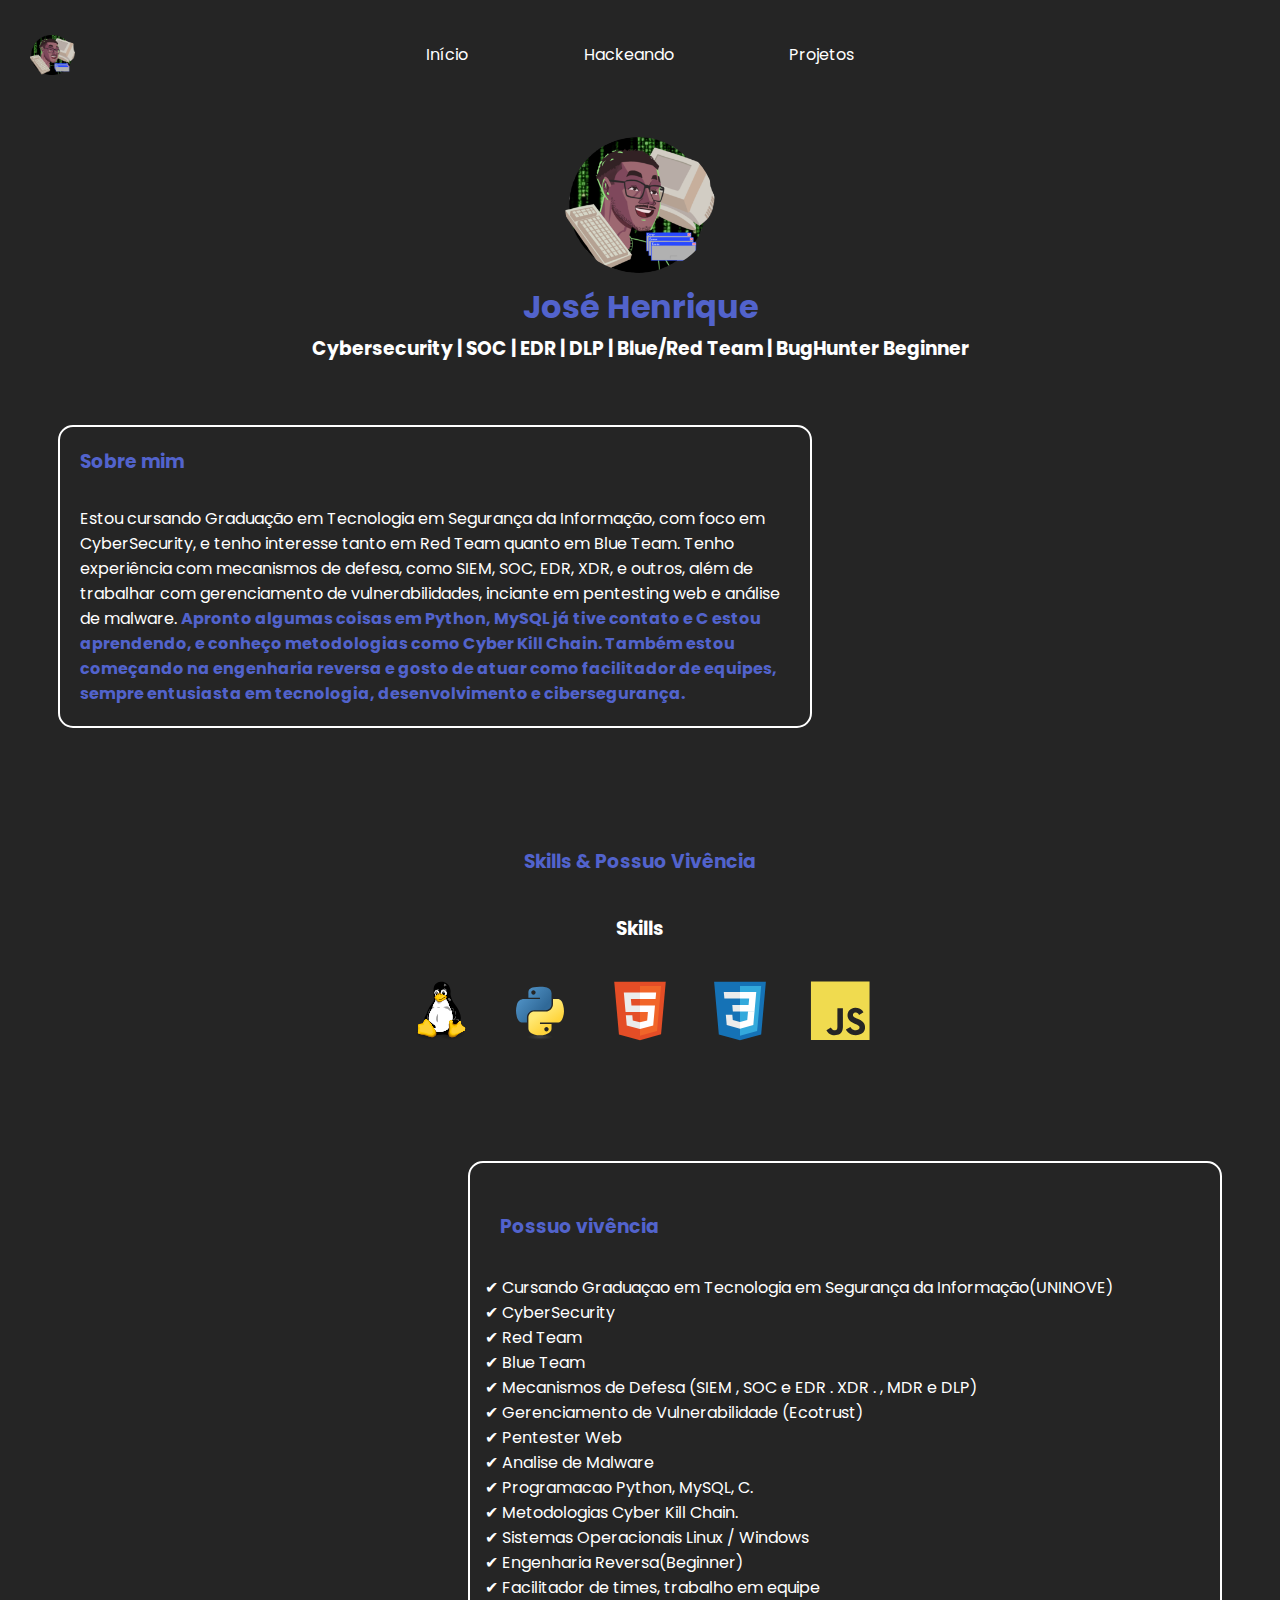
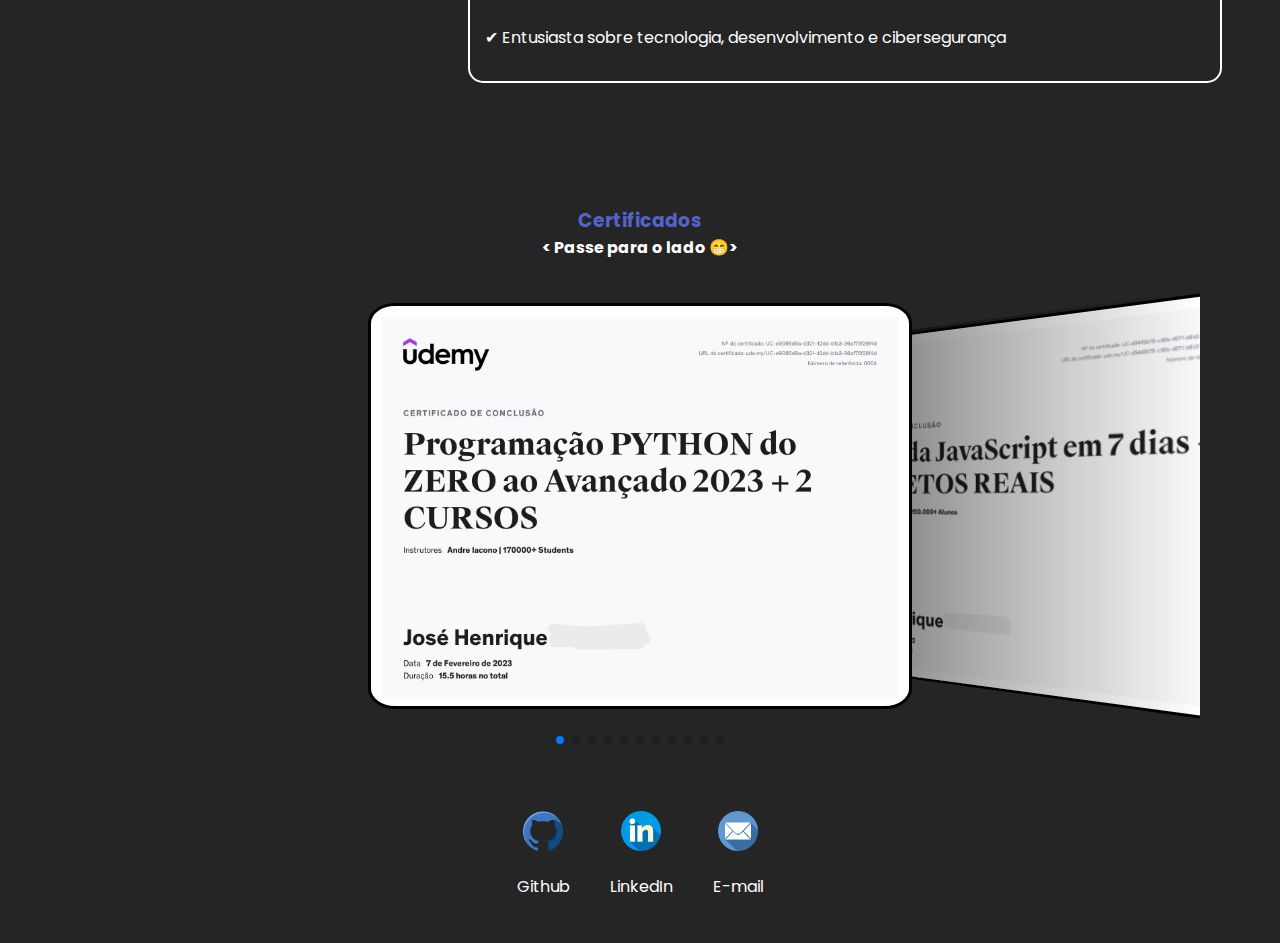
<file: index.html>
<!DOCTYPE html>
<html lang="en">

<head>
    <meta charset="UTF-8">
    <meta http-equiv="X-UA-Compatible" content="IE=edge">
    <meta name="viewport" content="width=device-width, initial-scale=1.0">
    <link rel="shortcut icon" href="./src/img/ico/img-ico.ico" type="image/x-icon">

    <title>José Henrique</title>


    <link rel="stylesheet" href="./src/css/swiper-bundle.min.css">
    <link rel="stylesheet" href="./src/css/index.css">
    <link rel="stylesheet" href="./src/css/media-index.css">
    <link href='https://fonts.googleapis.com/css?family=Poppins' rel='stylesheet'>

</head>

<body>

    <nav class="menu-superior">

        <button class="btn-menu">&#9776;</button>

        <ul class="edit-ul-menu">
            <li class="edit-logo-menu">
                    <img class="logo-menu" src="./src/img/ico/img-ico.ico" alt="logo-menu">
            </li>
            <li class="edit-li-menu">
                <a class="edit-link-paginas" href="./index.html">
                    <p class="option-menu">Início</p>
                </a>
            </li>
            <li class="edit-li-menu">
                <a class="edit-link-paginas" href="./html/hackeando.html">
                    <p class="option-menu">Hackeando</p>
                </a>
            </li>
            </li>
            <li class="edit-li-menu">
                <a class="edit-link-paginas" href="./html/projetos.html">
                    <p class="option-menu">Projetos</p>
                </a>
            </li>
            <!-- <li class="edit-li-menu">
                <a class="edit-link-paginas" href="./html/contato.html">
                    <p class="option-menu">Contato</p>
                </a>
            </li> -->
            
        </ul>
    </nav>

    <div class="container">

        <nav>
            <div class="profile-center">
                <img class="img-profile" src="./src/img/ico/img-ico.ico" alt="foto-de-perfil">

                <h1 class="name-edit">José Henrique</h1>
                <h3 class="name-profissao">Cybersecurity | SOC | EDR | DLP | Blue/Red Team | BugHunter Beginner</h3> <br>
            </div>
        </nav>

        <main>
            <div class="sobre-mim-container">
                <h3 class="sobre-mim-title">Sobre mim</h3>
                <p class="sobre-mim-texto">
                    Estou cursando Graduação em Tecnologia em Segurança da Informação, com foco em CyberSecurity, 
                    e tenho interesse tanto em Red Team quanto em Blue Team. Tenho experiência com mecanismos de 
                    defesa, como SIEM, SOC, EDR, XDR, e outros, além de trabalhar com gerenciamento de vulnerabilidades, 
                    inciante em pentesting web e análise de malware.
                    
                    <strong class="sobre-mim-bold">Apronto algumas coisas em Python, MySQL já tive contato e C estou aprendendo, 
                        e conheço metodologias como Cyber Kill Chain. Também estou começando na engenharia reversa e gosto de atuar como 
                         facilitador de equipes, sempre entusiasta em tecnologia, desenvolvimento e cibersegurança.
                    </strong>
            </div>
            <div class="container-skills">
                <h3 class="skills">Skills & Possuo Vivência</h3>

                <h3 class="skill-title">Skills</h3>
                <div class="icones-tecnologias">
                    <img src="./src/img/skills/linux-original.svg" alt="icon-linux" class="icon-linux">
                    <img src="./src/img/skills/python-original.svg" alt="icon-python" class="icon-python">
                    <img src="./src/img/skills/html5-original.svg" alt="icon-html" class="icon-html">
                    <img src="./src/img/skills/css3-original.svg" alt="icon-css" class="icon-css">
                    <img src="./src/img/skills/javascript-plain.svg" alt="icon-js" class="icon-js">

                    <!-- <img src="./src/img/skills/linguagem-c" alt="icon-c" class="icon-c"> -->

                </div>
            </div>


            <div class="possuo-vivencia-container">
                <div class="possuo-vivencia">
                    <h3 class="title-vivencia">Possuo vivência</h3>
                    <p>
                        ✔ Cursando Graduaçao em Tecnologia em Segurança da Informação(UNINOVE)<br>
                        ✔ CyberSecurity<br>
                        ✔ Red Team<br>
                        ✔ Blue Team<br>
                        ✔ Mecanismos de Defesa (SIEM , SOC e EDR . XDR . , MDR e DLP)<br>
                        ✔ Gerenciamento de Vulnerabilidade (Ecotrust)<br>
                        ✔ Pentester Web<br>
                        ✔ Analise de Malware<br>
                        ✔ Programacao Python, MySQL, C.<br>
                        ✔ Metodologias Cyber Kill Chain.<br>
                        ✔ Sistemas Operacionais Linux / Windows<br>
                        ✔ Engenharia Reversa(Beginner)<br>
                        ✔ Facilitador de times, trabalho em equipe<br>
                    <br>
                        ✔ Entusiasta sobre tecnologia, desenvolvimento e cibersegurança
                    </p>
                </div>
            </div>
        </main>

        <br><br><br><br><br><br><br><br><br>

        <div class="certificados">
            <h3 class="certificado-edit">Certificados</h3>
            <h4 class="certificado-comportamento">
                < Passe para o lado 😁>
            </h4>
        </div>
        <main class="certificado-edit">
            <div class="slide-container swiper" src="./Pictures/wallpaper.png">
                <div class="slide-content">
                    <div class="card-wrapper swiper-wrapper">
                        <div class="card-image swiper-slide">
                            <img src="./src/certificados/python.jpg" alt="img-certificado" class="card-img">
                        </div>
                        <div class="card-image swiper-slide">
                            <img src="./src/certificados/js-sete-dias.png" alt="img-certificado" class="card-img">
                        </div>
                        <div class="card-image swiper-slide">
                            <img src="./src/certificados/deepweb.png" alt="img-certificado" class="card-img">
                        </div>
                        <div class="card-image swiper-slide">
                            <img src="./src/certificados/p-bi.png" alt="img-certificado" class="card-img">
                        </div>
                        <div class="card-image swiper-slide">
                            <img src="./src/certificados/dropsuite.png" alt="img-certificado" class="card-img">
                        </div>
                        <div class="card-image swiper-slide">
                            <img src="./src/certificados/mysql.png" alt="img-certificado" class="card-img">
                        </div>
                        <div class="card-image swiper-slide">
                            <img src="./src/certificados/admin-google.png" alt="img-certificado" class="card-img">
                        </div>
                        <div class="card-image swiper-slide">
                            <img src="./src/certificados/admin-office.png" alt="img-certificado" class="card-img">
                        </div>
                        <div class="card-image swiper-slide">
                            <img src="./src/certificados/office-essencial.png" alt="img-certificado" class="card-img">
                        </div>
                        <div class="card-image swiper-slide">
                            <img src="./src/certificados/hacking-one.png" alt="img-certificado" class="card-img">
                        </div>
                        <div class="card-image swiper-slide">
                            <img src="./src/certificados/logica-de-programacao.png" alt="img-certificado"
                            class="card-img">
                        </div>
                        <!-- <div class="card-image swiper-slide">
                            <img src="./src/certificados/partner-1.png" alt="img-certificado" class="card-img">
                        </div>
                        <div class="card-image swiper-slide">
                            <img src="./src/certificados/partner-2.png" alt="img-certificado" class="card-img">
                        </div> -->
                    </div>
                </div>
                <div class="swiper-pagination"></div>
            </div>

        </main>

        <footer>
            <a class="git-svg" href="https://github.com/t1lt4s" target="_blank" rel="noopener noreferrer">
                <img src="./src/img/github.png" alt="foto-github">
                <p>Github</p>
            </a>
            <a href="https://www.linkedin.com/in/j-henrique/" target="_blank" rel="noopener noreferrer">
                <img src="./src/img/linkedin.png" alt="foto-linkedin">
                <p>LinkedIn</p>
            </a>
            <a href="mailto:henriqueteles.contato@gmail.com" target="_blank" rel="noopener noreferrer">
                <img src="./src/img/email.png" alt="foto-email">
                <p>E-mail</p>
            </a>
        </footer>
    </div>

</body>


<script src="./src/js/swiper-dois-bundle.min.js"></script>
<script src="./src/js/script.js"></script>

</html>
</file>
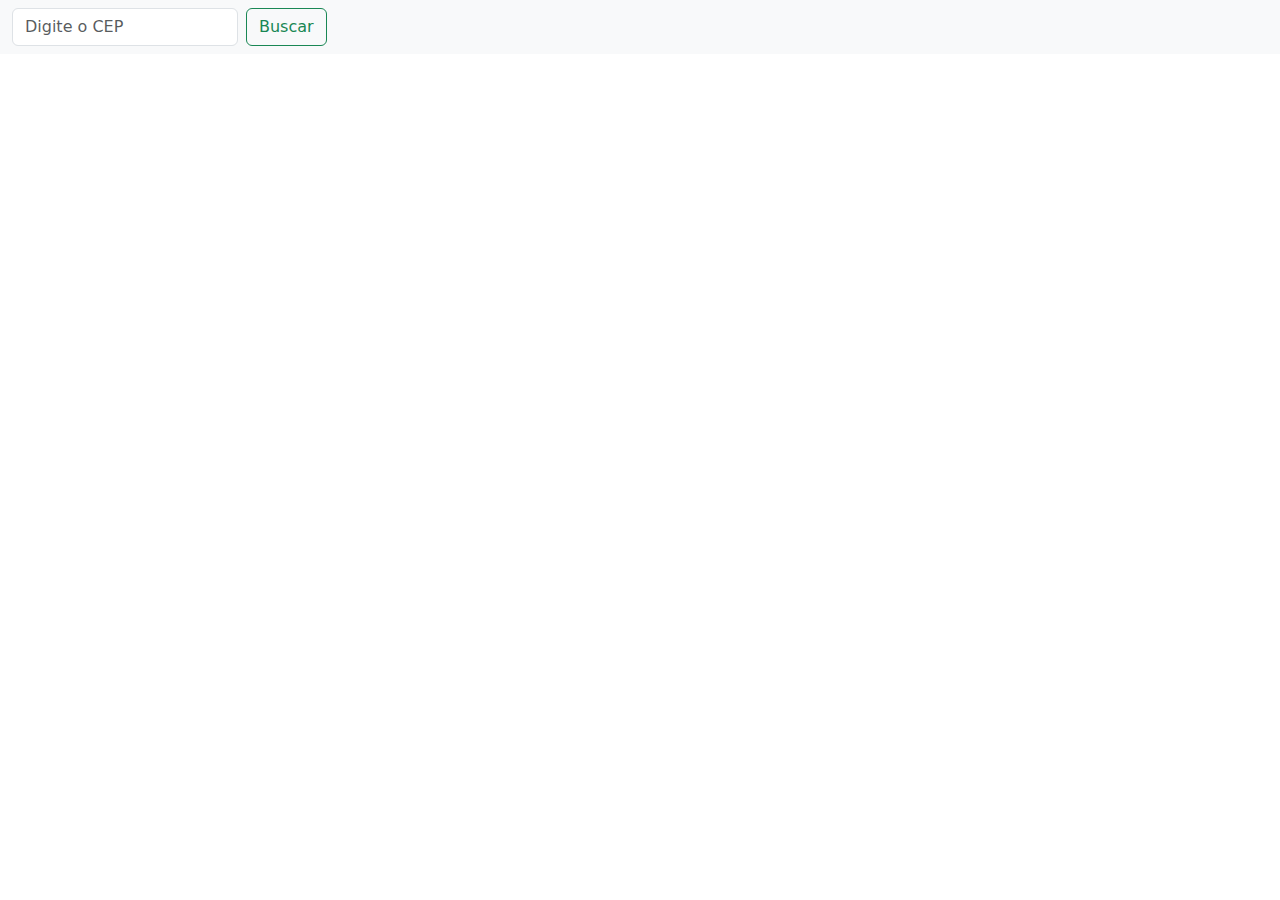
<file: Projetos/index.html>
<!doctype html>
<html lang="pt-br">

<head>
    <meta charset="utf-8">
    <meta name="viewport" content="width=device-width, initial-scale=1">
    <title>Consultar CEP</title>
    <link href="https://cdn.jsdelivr.net/npm/bootstrap@5.3.3/dist/css/bootstrap.min.css" rel="stylesheet"
        integrity="sha384-QWTKZyjpPEjISv5WaRU9OFeRpok6YctnYmDr5pNlyT2bRjXh0JMhjY6hW+ALEwIH" crossorigin="anonymous">
</head>

<body>

    <nav class="navbar bg-body-tertiary">
        <div class="container-fluid">
            <form class="d-flex" role="search">
                <input class="form-control me-2" type="search" placeholder="Digite o CEP" aria-label="Search">
                <button class="btn btn-outline-success" type="submit">Buscar</button>
            </form>
        </div>
    </nav>


    <script src="https://cdn.jsdelivr.net/npm/bootstrap@5.3.3/dist/js/bootstrap.bundle.min.js"
        integrity="sha384-YvpcrYf0tY3lHB60NNkmXc5s9fDVZLESaAA55NDzOxhy9GkcIdslK1eN7N6jIeHz"
        crossorigin="anonymous"></script>
</body>

</html>
</file>
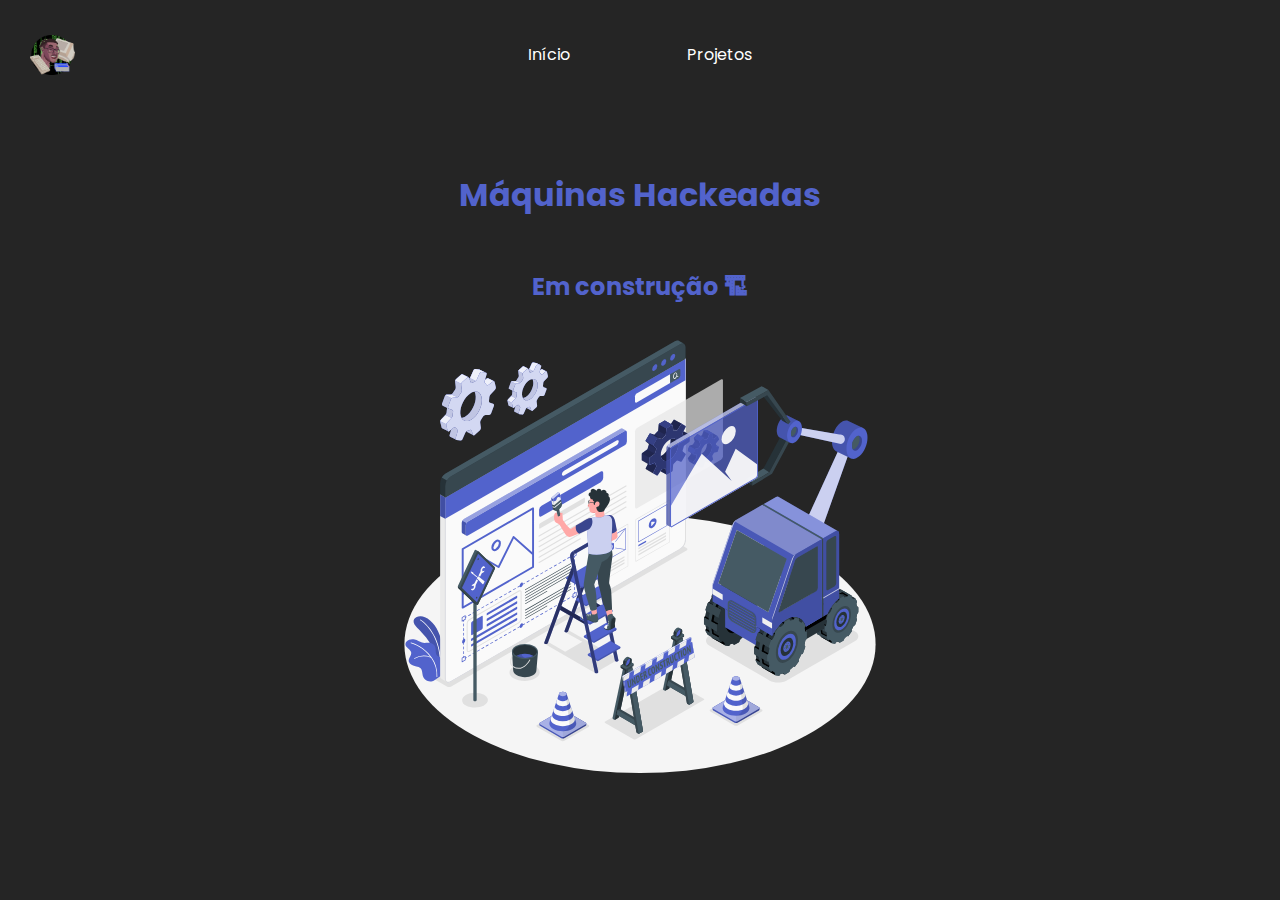
<file: html/hackeando.html>
<!DOCTYPE html>
<html lang="en">

<head>
    <meta charset="UTF-8">
    <meta http-equiv="X-UA-Compatible" content="IE=edge">
    <meta name="viewport" content="width=device-width, initial-scale=1.0">
    <link rel="shortcut icon" href="../src/img/ico/img-ico.ico" type="image/x-icon">

    <title>Hackeando</title>

    <link rel="stylesheet" href="../src/css/projetos.css">

    <!-- Response page -->
    <link rel="stylesheet" href="../src/css/media-projetos.css">

    <!-- Estilo da fonte -->
    <link href='https://fonts.googleapis.com/css?family=Poppins' rel='stylesheet'>
</head>

<body>

    <nav class="menu-superior">

        <button class="btn-menu">&#9776;</button>

        <ul class="edit-ul-menu">
            <li class="edit-logo-menu">
                <img class="logo-menu" src="../src/img/ico/img-ico.ico" alt="logo-menu">
            </li>
            <li class="edit-li-menu">
                <a class="edit-link-paginas" href="../index.html">
                    <p class="option-menu">Início</p>
                </a>
            </li>
            <li class="edit-li-menu">
                <a class="edit-link-paginas" href="../html/projetos.html">
                    <p class="option-menu">Projetos</p>
                </a>
            </li>

        </ul>
    </nav>

    <div class="title-projects">
        <h1>Máquinas Hackeadas</h1>
        <h2>Em construção 🏗 </h2>

    </div>
    
    <div class="img-contruction-2">
        <img src="../src/img/others/construction.svg" alt="img-contruction">
    </div>

    <br>

    <div class="container"></div>
    <main class="projects-edit">
        <div class="card-projects">

            <!-- <div class="card-image">
                <img src="../src/img/projetos/thumb.png" alt="img-teste" target="_blank"
                    href="https://tiltasx64.github.io/first-login-page/" class="card-img">
                <a href="https://github.com/DevHTeles/first-login-page" target="_blank"><button
                        class="redirect-edit">Github</button></a>
                <a href="https://tiltasx64.github.io/first-login-page/" target="_blank"><button
                        class="redirect-edit">Site</button></a>
            </div> -->

        </div>
        </div>



    </main>
    </div>

</body>


<!-- Script JS -->
<script src="../src/js/projeto-js/script-projeto.js"></script>

</html>
</file>
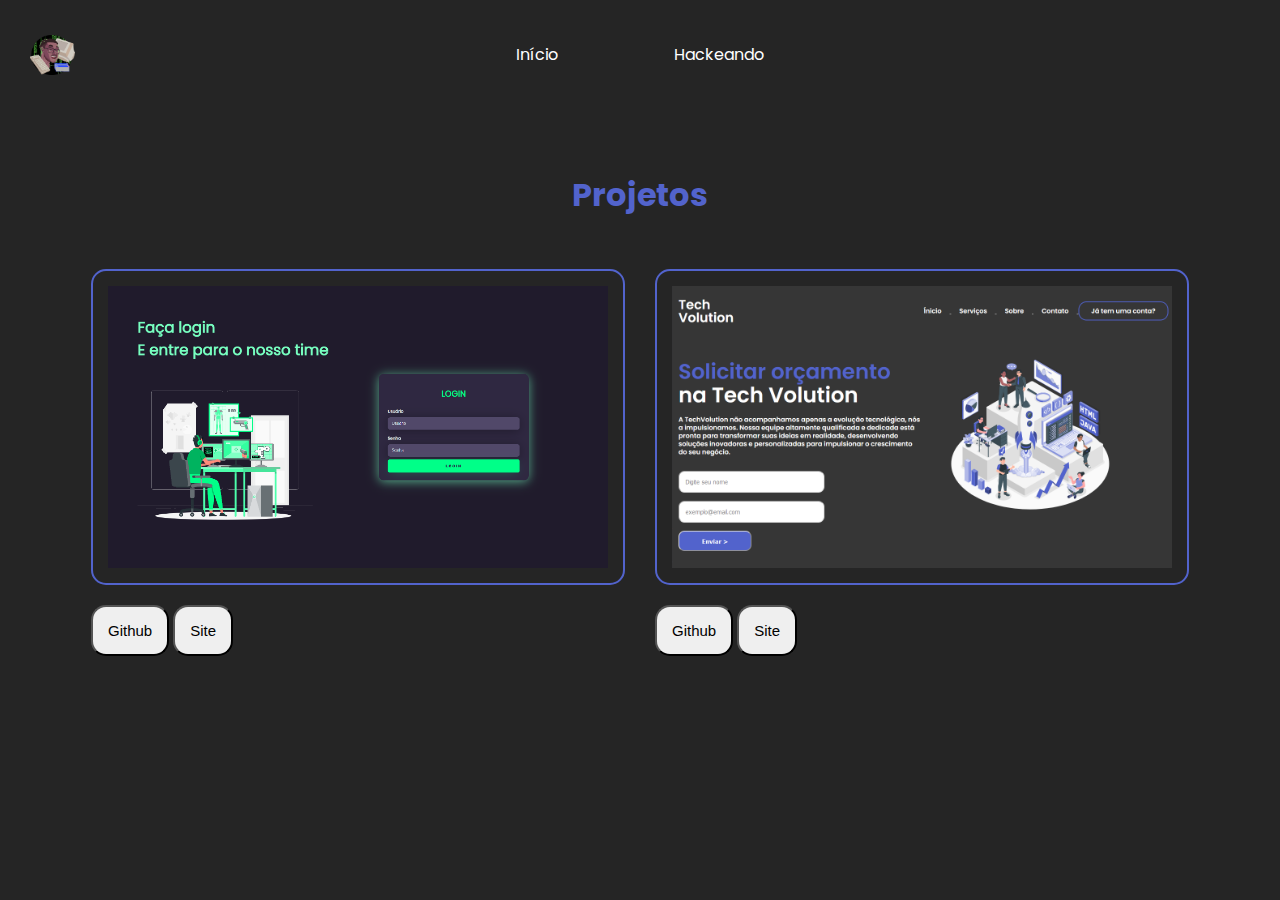
<file: html/projetos.html>
<!DOCTYPE html>
<html lang="en">

<head>
    <meta charset="UTF-8">
    <meta http-equiv="X-UA-Compatible" content="IE=edge">
    <meta name="viewport" content="width=device-width, initial-scale=1.0">
    <link rel="shortcut icon" href="../src/img/ico/img-ico.ico" type="image/x-icon">
    
    <title>Projetos</title>

    <link rel="stylesheet" href="../src/css/projetos.css">

    <!-- Response page -->
    <link rel="stylesheet" href="../src/css/media-projetos.css">

    <!-- Estilo da fonte -->
    <link href='https://fonts.googleapis.com/css?family=Poppins' rel='stylesheet'>
</head>

<body>

    <nav class="menu-superior">

        <button class="btn-menu">&#9776;</button>

        <ul class="edit-ul-menu">
            <li class="edit-logo-menu">
                    <img class="logo-menu" src="../src/img/ico/img-ico.ico" alt="logo-menu">
            </li>
            <li class="edit-li-menu">
                <a class="edit-link-paginas" href="../index.html">
                    <p class="option-menu">Início</p>
                </a>
                </li>
            <li class="edit-li-menu">
                <a class="edit-link-paginas" href="../html/hackeando.html">
                    <p class="option-menu">Hackeando</p>
                </a>
            </li>
            <!-- <li class="edit-li-menu">
                <a class="edit-link-paginas" href="../html/contato.html">
                    <p class="option-menu">Contato</p>
                </a>
            </li> -->
        </ul>
    </nav>

    <div class="title-projects">
        <h1>Projetos</h1>

    </div>


    <div class="container">
        <main class="projects-edit">
            <div class="card-projects">

                <div class="card-image">
                    <img src="../src/img/projetos/thumb.png" alt="img-teste" target="_blank"
                        href="https://t1lt4s.github.io/first-login-page/" class="card-img">
                    <a href="https://github.com/t1lt4s/first-login-page" target="_blank"><button
                            class="redirect-edit">Github</button></a>
                    <a href="https://t1lt4s.github.io/first-login-page/" target="_blank"><button
                            class="redirect-edit">Site</button></a>
                </div>

                <div class="card-image">
                    <img src="../src/img/projetos/thumb02.png" alt="img-teste" target="_blank"
                        href="https://t1lt4s.github.io/first-login-page/" class="card-img">
                    <a href="https://github.com/t1lt4s/tech-volution-landing-page" target="_blank"><button
                            class="redirect-edit">Github</button></a>
                    <a href="https://t1lt4s.github.io/tech-volution-landing-page/" target="_blank"><button
                            class="redirect-edit">Site</button></a>
                </div>

            </div>
    </div>



    </main>
    </div>

</body>


<!-- Script JS -->
<script src="../src/js/projeto-js/script-projeto.js"></script>

</html>
</file>
<file: src/css/index.css>
body{
    font-family: 'poppins', sans-serif;
    color: white;
    background-color: rgb(37, 37, 37);
}
ul{
    display: flex;
    justify-content: space-between;
    list-style-type: none;
    align-items: center;
    padding: 16px;
}
a{
    color: white;
    text-decoration: none;
}


.img-profile{
    width: 150px;
    right: 150px;
    border-radius: 50%;
}
.name-edit{
    margin: 3px;
    color: #5263CC ;
}
.name-profissao{
    margin: 2px;
    color: white;
}
.profile-center{
    text-align: center;
}


.menu-superior{
    background-color: rgb(37, 37, 37);
    padding: 0 0px;
    justify-content: space-between;
    align-items: center;
}
.edit-logo-menu{
    position: absolute;
    left: 20px;
    top: 20px;
}
.logo-menu{
    width: 45px;
    height: 40px;
    margin-top: 15px;
    margin-left: 10px;
}
.edit-ul-menu{
    max-width: 100%;
    display: flex;
    justify-content: center;
    list-style: none;
    padding: 0;
    overflow: hidden;
    transition: all 0.6s;
}
.edit-li-menu{
    padding: 0 20px;
    margin: 3%;
    margin-top: 10px;
}
.option-menu{
    color: white;
}
.edit-link-paginas{
    text-decoration: none;
}
.btn-menu{
    background-color: transparent;
    border: none;
    color: white;
    font-size: 36px;
    position: absolute;
    right: 10px;
    top: 10px;
    display: none;
}
.btn-menu:focus~ul {
    height: 360px;
    margin-top: 20px;
}
.edit-li-menu:hover,
.btn-menu:hover{
    cursor: pointer;
    opacity: 0.8;
    background-color: #5263CC;
    border-radius: 8px;
    transition: all 0.3s;
}


.sobre-mim-container{
    border: 2px solid white;
    border-radius: 15px;
    max-width: 750px;
    margin-top: 35px;
}
.sobre-mim-title{
    color: #5263CC;
    width: 100%;
    max-width: 500px;
    transition: 0.3s;
    padding: 10px;
    cursor: default;
    margin: 10px;
    text-align: left;
}
.sobre-mim-texto{
    width: 100%;
    max-width: 720px;
    transition: 0.3s;
    padding: 10px;
    cursor: default;
    margin: 10px;
    text-align: left;
}
.sobre-mim-bold{
    color: #5263CC;
}

.possuo-vivencia-container{
    width: 100%;
    max-width: 750px;
    float: right;
    border: 2px solid white;
    border-radius: 15px;
}
.title-vivencia{
    color: #5263CC;
}
.title-vivencia,
.possuo-vivencia{
    text-align: left;
    padding: 15px;
}

.skills{
    text-align: center;
    padding-top: 100px;
    color: #5263CC ;
}
.skill-title{
    display: flex;
    justify-content: center;
    text-align: center;
}
.container-skills {
    display: flex;
    flex-direction: column;
    align-items: center;
}
.icones-tecnologias{
    display: flex;
    justify-content: space-between;
    padding-bottom: 100px;
    margin: 0;
}
.icones-tecnologias img {
    width: 60px;
    margin: 20px;
}



.certificados{
    display: flex;
    justify-content: center;
    align-items: center;
    flex-direction: column;
    padding-top: 70px;
    margin-top: 350px;
}

.certificado-edit{
    color: #5263CC;
    margin: 0;
}
.certificado-comportamento{
    margin: 0;
}


footer img{
    width: 40px;
    height: 40px;
    border-radius: 10px;
}
footer{
    display: flex;
    justify-content: center;
}
footer a{
    margin: 20px;
    text-align: center;
}

.container{
    padding: 0px 50px;
}


.certificado-edit{
    min-height: 100%;
    display: flex;
    align-items: center;
    justify-content: center;
}
.slide-container{
    max-width: 1120px;
    padding: 40px 0;
}
.swiper-pagination{
    position: static;
    margin-top: 20px;

}
.card-image{
    display: flex;
    justify-content: center;
    height: 400px;
    width: 400px;
    border-radius: 5%;
    padding: 3px;
}
.card-image .card-img{
    height: 100%;
    object-fit: cover;
    border-radius: 5%;
    border: 3px solid #000000;
}
</file>
<file: src/css/media-index.css>
@media only screen and (max-width: 500px) {
    .img-profile{
        margin-top: 50px;
    }
    .logo-menu{
        display: none;
    }
    .menu-superior,
    .edit-ul-menu {
        flex-direction: column;
    }
    .edit-ul-menu {
        text-align: center;
        margin: 0;
        height: 0;
    }
    .menu-superior {
        padding-top: 0;
        align-items: flex-start;
    }
    .btn-menu:focus~ul {
        height: 180px;
        margin-top: 20px;
    }
    .btn-menu {
        display: flex;
    }
    .edit-ul-menu,
    .edit-li-menu {
        width: 100%;
    }


    .sobre-mim-container{
        margin-bottom: 50px;
    }
    .sobre-mim-title {
        color: #5263CC;
        /* width: 50%; */
        max-width: 500px;
        transition: 0.3s;
        padding: 10px;
        cursor: default;
        margin: 10px;
        text-align: left;
    }
    .sobre-mim-texto {
        width: 90%;
        max-width: 390px;
        transition: 0.3s;
        padding: 10px;
        cursor: default;
        margin: 10px;
        text-align: left;
    }


    .skills{
        display: none;
    }
    .skill-title{
        color: #5263CC;
    }
    .container-skills{
        margin-bottom: 50px;
        max-width: 390px;
        border: 2px solid white;
        border-radius: 15px;
    }
    .icones-tecnologias {
        margin: 0;
        height: 0;
        height: 15px;
        display: flex;
        flex-wrap: wrap;
        gap: 0 auto;
        justify-content: center;
    }
    .icones-tecnologias img {
        width: 35px;
        margin: 10px;
    }
    

    .title-vivencia{
        margin: 0;
        padding: 10px;
    }
    .possuo-vivencia-container{
        width: 100%;
        float: right;
        border: 2px solid white;
        border-radius: 15px;
        margin-bottom: 50px;
    }

    
    .certificado-edit,
    .certificado-comportamento {
        display: none;
    }


    footer{
        display: flex;
        position: relative;
        margin-bottom: 0;
        bottom: 0;
        width: 100%;
        padding: 0;
        box-sizing: border-box;
    }
    footer a{
        margin: 10px;
        text-align: center;
    }
}
</file>
<file: src/css/projetos.css>
body{
    font-family: 'poppins', sans-serif;
    max-width: 1280px;
    margin: 0 auto;
    color: #131314;
    background-color: rgb(37, 37, 37);
}


.menu-superior{
    background-color: rgb(37, 37, 37);
    padding: 0 0px;
    justify-content: space-between;
    align-items: center;
}
.edit-logo-menu{
    position: absolute;
    left: 20px;
    top: 20px;
}
.logo-menu{
    width: 45px;
    height: 40px;
    margin-top: 15px;
    margin-left: 10px;
}
.edit-ul-menu{
    max-width: 100%;
    display: flex;
    justify-content: center;
    list-style: none;
    padding: 0;
    overflow: hidden;
    transition: all 0.6s;
}
.edit-li-menu{
    padding: 0 20px;
    margin: 3%;
    margin-top: 10px;
}
.option-menu{
    color: white;
}
.edit-link-paginas{
    text-decoration: none;
}
.btn-menu{
    background-color: transparent;
    border: none;
    color: white;
    font-size: 36px;
    position: absolute;
    right: 10px;
    top: 10px;
    display: none;
}
.btn-menu:focus~ul {
    height: 360px;
    margin-top: 20px;
}
.edit-li-menu:hover,
.btn-menu:hover{
    cursor: pointer;
    opacity: 0.8;
    background-color: #5263CC;
    border-radius: 8px;
    transition: all 0.3s;
}




.title-projects h1,h2{
    margin: 0;
    margin-top: 50px;
    display: flex;
    justify-content: center;
    color: #5263CC ;
}
.title-projects h3{
    margin: 0;
    display: flex;
    justify-content: center;
    color: white;
}
.card-image{
    margin: 0;
    margin-top: 50px;
}
.card-projects{
    display: flex;
    flex-wrap: wrap;
    gap: 30px;
    justify-content: center;
}
.card-img{
    width: 500px;
    display: flex;
    flex-direction: column;
    justify-content: space-between;
    padding: 15px;
    border: 2px solid #5263CC;
    border-radius: 15px;
}
.redirect-edit{
    margin-top: 20px;
    width: 0 auto;
    height: 0 auto;
    padding: 15px;
    border-radius: 15px;
    font-size: 15px;
    cursor: pointer;
}
.redirect-edit:hover{
    cursor: pointer;
    opacity: 0.8;
    background-color: #5263CC;
    transition: all 0.3s;
}


.img-contruction-2{
    width: 500px;
    display: flex;
    justify-content: center;
    margin: 0 auto;
}
</file>
<file: src/css/media-projetos.css>
@media only screen and (max-width: 400px){
    body {
        font-family: 'Poppins', sans-serif;
        max-width: 100%;
        margin: 0 auto;
    }
    .logo-menu {
        display: none;
    }
    .menu-superior,
    .edit-ul-menu {
        flex-direction: column;
    }
    .edit-ul-menu {
        text-align: center;
        margin: 0;
        height: 0;
    }
    .menu-superior {
        padding-top: 0;
        align-items: flex-start;
    }
    .btn-menu:focus~ul {
        height: 180px;
        margin-top: 20px;
    }
    .btn-menu {
        display: flex;
    }

    .title-projects h3 {
        margin: 0;
        padding: 0;
        margin-top: 15px;
        display: flex;
        justify-content: center;
        align-items: center;
        text-align: center;
        color: white;
    }

    .card-projects {
        display: flex;
        flex-wrap: wrap;
        gap: 30px;
        justify-content: center;
    }

    .card-img {
        width: 85%;
        display: flex;
        justify-content: center;
        margin-left: 2%;
        justify-content: space-between;
        padding: 15px;
        border: 2px solid #5263CC;
        border-radius: 15px;
    }

    .redirect-edit {
        margin-top: 20px;
        margin-left: 2%;
        width: 0 auto;
        height: 0 auto;
        padding: 15px;
        border-radius: 15px;
        font-size: 15px;
    }
}
</file>
